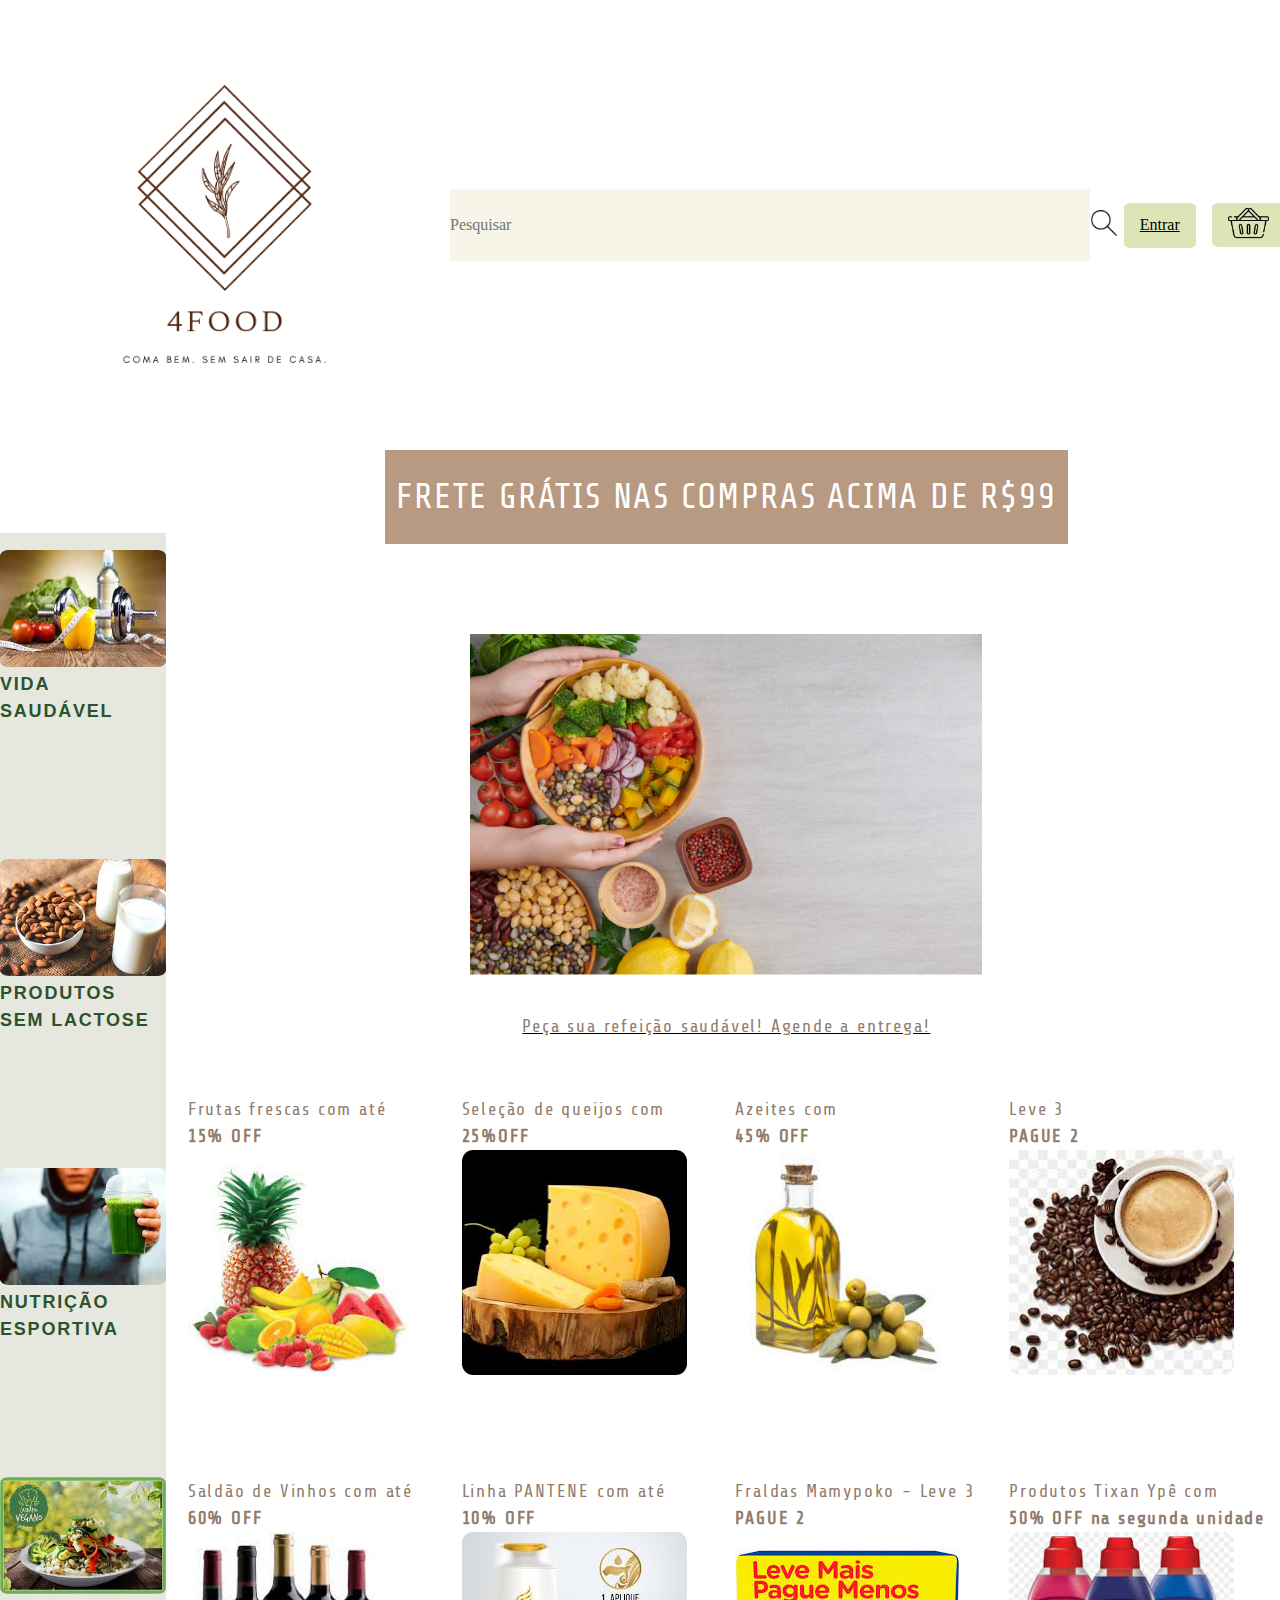
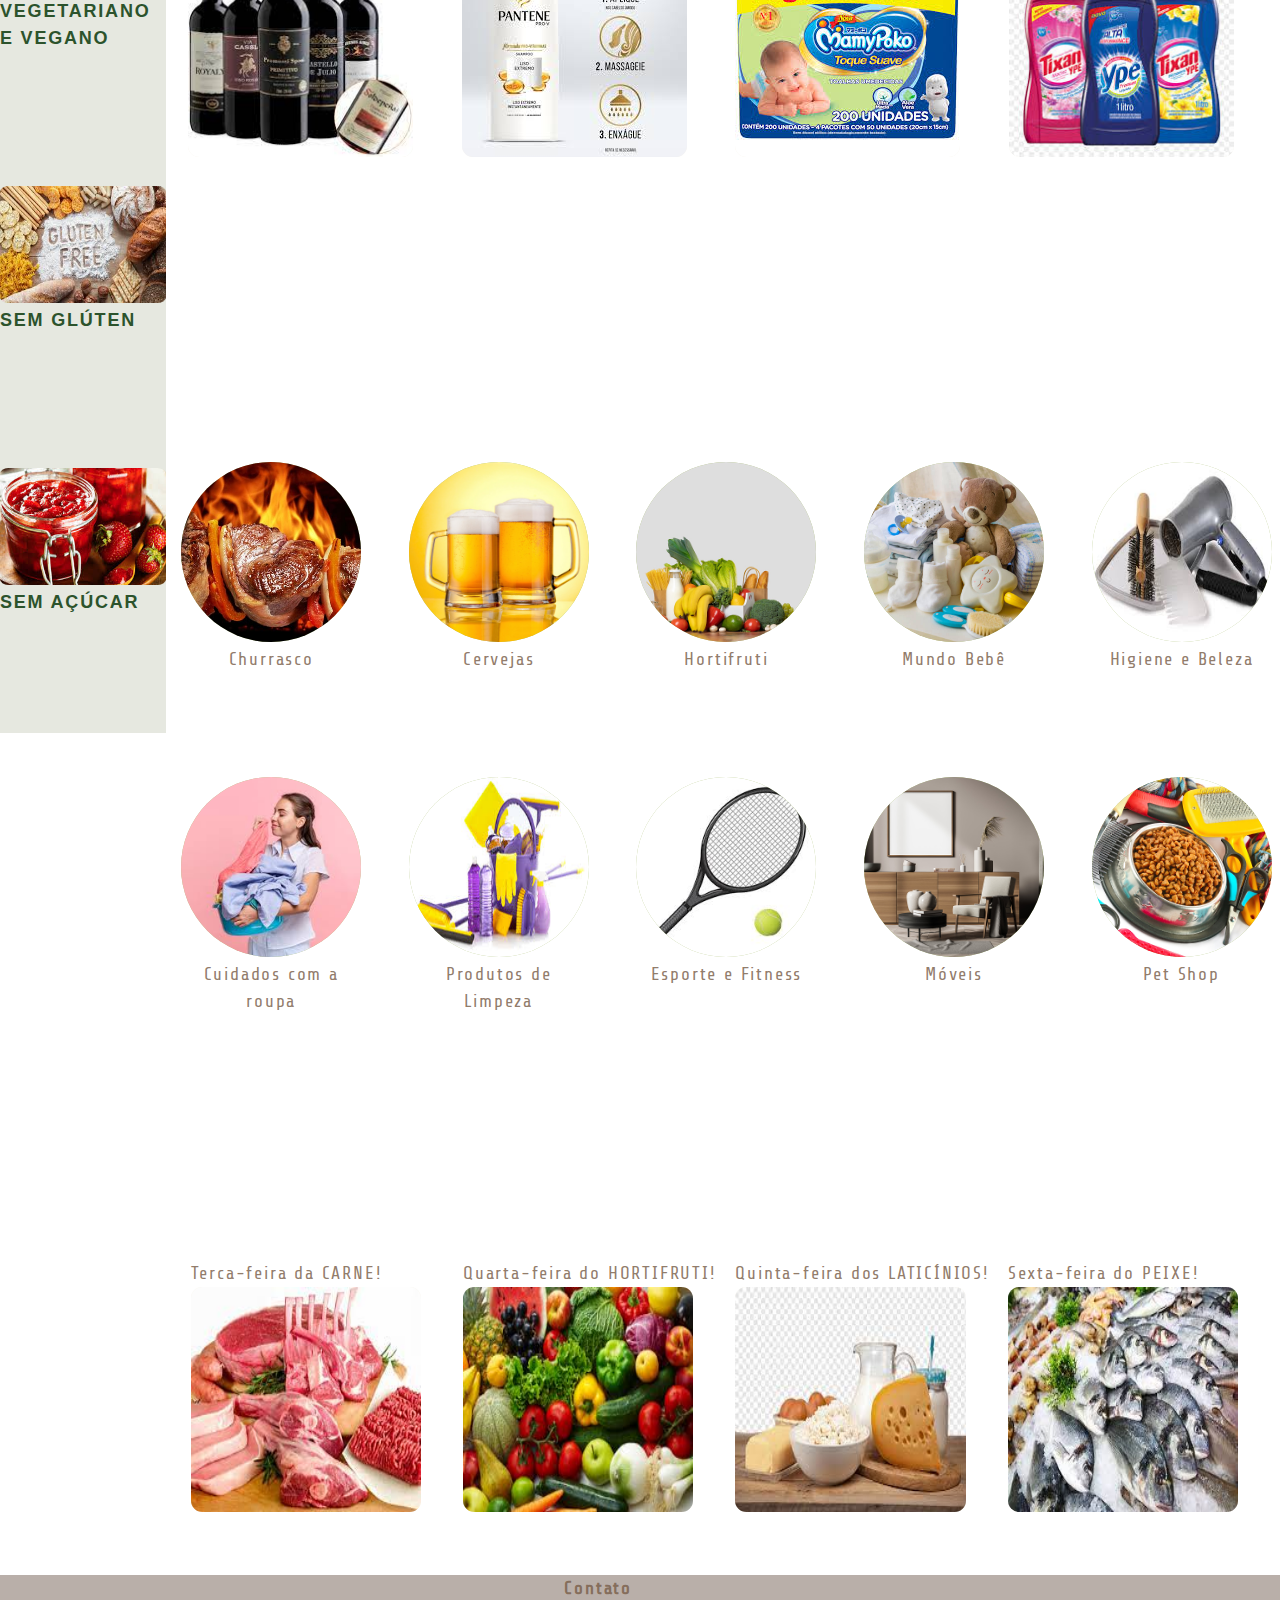
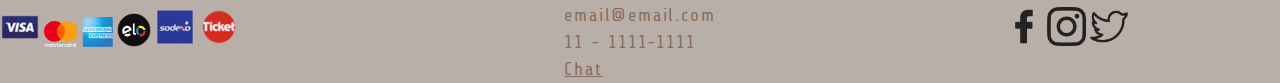
<file: laineMoura-DesktopPage/index.html>
<!DOCTYPE html>
<html lang="pt-br">

<head>
    <meta charset="UTF-8">
    <meta http-equiv="X-UA-Compatible" content="IE=edge">
    <meta name="viewport" content="width=device-width, initial-scale=1.0">
    <link rel="preconnect" href="https://fonts.googleapis.com">
    <link rel="preconnect" href="https://fonts.gstatic.com" crossorigin>
    <link href="https://fonts.googleapis.com/css2?family=Raleway:wght@100&family=Share+Tech&display=swap"
        rel="stylesheet">
    <link rel="stylesheet" href="./style.css">
    <title>4Food</title>
</head>

<div class="container">
    <!-- HEADER -->
    <header>
        <img id="logo" src="./assets/fourfood.png" alt="logo-4food">
        <div class="container-pesquisa-e-botoes">
            <div class="container-pesquisa">
                <input type="text" name="txt-pesquisa" id="txt-pesquisa" placeholder="Pesquisar">
                <button class="lupa-pesquisa"><img src="./assets/lupa.png" alt="lupa-para-pesquisa"></button>
            </div>
            <div class="botoes-login-cesta">
                <button id="btn-login"><a href="./login.html">Entrar</a></button>
                <button id="btn-cesta"><img src="./assets/cesta.png" alt="cesta-com-compras"></button>
            </div>
        </div>
    </header>

    <!-- ASIDE -->
    <aside id="aside-esquerdo">
        <div class="card-aside-esquerdo">
            <img src="Imagens/vida saudável.jpg" alt="prato saudavel com peso e fita métrica">
            <p>VIDA SAUDÁVEL</p>
        </div>
        <div class="card-aside-esquerdo">
            <img src="Imagens/vida saudavel 1.jpg" alt="Produtos sem lactose - leite de amêndoas">
            <p>PRODUTOS SEM LACTOSE</p>
        </div>
        <div class="card-aside-esquerdo">
            <img src="Imagens/vida saudavel 2.jpg" alt="suco verde pós treino - Nutrição esportiva">
            <p>NUTRIÇÃO ESPORTIVA</p>
        </div>
        <div class="card-aside-esquerdo">
            <img src="Imagens/vida saudavel 3.jpg" alt="prato vegano">
            <p>VEGETARIANO E VEGANO</p>
        </div>
        <div class="card-aside-esquerdo">
            <img src="Imagens/vida saudavel 4.jpg" alt="produtos sem glutém">
            <p>SEM GLÚTEN</p>
        </div>
        <div class="card-aside-esquerdo">
            <img src="Imagens/vida saudavel 5.jpg">
            <p>SEM AÇÚCAR</p>
        </div>
    </aside>

    <!-- MAIN -->
    <main>
        <div class="banner">
            <p>FRETE GRÁTIS NAS COMPRAS ACIMA DE R$99</p>
        </div>
        <div class="refeicoes-saudaveis" >
            <a href="peca-refeicao.html"><img src="./Imagens/bacia-de-salada.jpg" alt="Prato de salada - Refeição Saudável">
            <p>Peça sua refeição saudável! Agende a entrega!</p></a>
        </div>
        <div class="container-promo-dia">
            <div class="card-promo-dia">
                <p>Frutas frescas com até <br> <span>15% OFF</span></p>
                <img src="Imagens/promo-dia.jpg" alt="frutas - promoção">
            </div>
            <div class="card-promo-dia">
                <p>Seleção de queijos com <br> <span>25%OFF</span></p>
                <img src="Imagens/promo-dia 2.jpg" alt="queijos - promoção">
            </div>
            <div class="card-promo-dia">
                <p>Azeites com <br> <span>45% OFF</span></p>
                <img src="Imagens/promo-dia 4.jpg" alt="azeite - promoção">
            </div>
            <div class="card-promo-dia">
                <p>Leve 3 <br> <span>PAGUE 2</span></p>
                <img src="Imagens/promo-dia 6.jpg" alt=" café - promoção">
            </div>
            <div class="card-promo-dia">
                <p>Saldão de Vinhos com até <br> <span>60% OFF</span></p>
                <img src="Imagens/promo-dia 3.jpg" alt="Vinhos - promoção">
            </div>
            <div class="card-promo-dia">
                <p>Linha PANTENE com até <br> <span>10% OFF</span></p>
                <img src="Imagens/promo-dia 7.jpg" alt="marca de shampoos - promoção">
            </div>
            <div class="card-promo-dia">
                <p>Fraldas Mamypoko - Leve 3 <br> <span>PAGUE 2</span></p>
                <img src="Imagens/promo-dia 8.jpg" alt="marca de fraldas descartáveis - promoção">
            </div>
            <div class="card-promo-dia">
                <p>Produtos Tixan Ypê com <br> <span>50% OFF na segunda unidade</span></p>
                <img src="Imagens/promo-dia 9.jpg" alt="Produtos de limpeza - promoção">
            </div>
        </div>

        <div class="container-secoes-produtos">
            <div class="secao-de-produtos">
                <img class="foto-secao-de-produtos" src="Imagens/secaoprodutos1.webp" alt="churrasco">
                <p>Churrasco</p>
            </div>
            <div class="secao-de-produtos">
                <img class="foto-secao-de-produtos" src="Imagens/secaoprodutos2.webp" alt="cerveja">
                <p>Cervejas</p>
            </div>
            <div class="secao-de-produtos">
                <img class="foto-secao-de-produtos" src="Imagens/hortifruti.jpg" alt="hortifruti">
                <p>Hortifruti</p>
            </div>
            <div class="secao-de-produtos">
                <img class="foto-secao-de-produtos" src="Imagens/secaoprodutos4.webp" alt="mundo bebê">
                <p>Mundo Bebê</p>
            </div>
            <div class="secao-de-produtos">
                <img class="foto-secao-de-produtos" src="Imagens/secaoprodutos5.webp" alt="Higiene e Beleza">
                <p>Higiene e Beleza</p>
            </div>
            <div class="secao-de-produtos">
                <img class="foto-secao-de-produtos" src="Imagens/secaoprodutos6.webp" alt="amaciante e sabão - roupas">
                <p>Cuidados com a roupa</p>
            </div>
            <div class="secao-de-produtos">
                <img class="foto-secao-de-produtos" src="Imagens/secaoprodutos7.webp" alt="produtos de limpeza">
                <p>Produtos de Limpeza</p>
            </div>
            <div class="secao-de-produtos">
                <img class="foto-secao-de-produtos" src="Imagens/secaoprodutos8.webp" alt="esportes">
                <p>Esporte e Fitness</p>
            </div>
            <div class="secao-de-produtos">
                <img class="foto-secao-de-produtos" src="Imagens/secaoprodutos9.webp" alt="móveis">
                <p>Móveis</p>
            </div>
            <div class="secao-de-produtos">
                <img class="foto-secao-de-produtos" src="Imagens/secaoprodutos10.webp" alt="pet shop">
                <p>Pet Shop</p>
            </div>
        </div>

        <div class="container-produtos-dia">
            <div class="cards-produto-dia">
                <p>Terca-feira da CARNE!</p>
                <img src="Imagens/açougue.jpg" alt="promocao do dia - açougue">
            </div>
            <div class="cards-produto-dia">
                <p>Quarta-feira do HORTIFRUTI!</p>
                <img src="Imagens/produto-dia2.webp" alt="promocao do dia - verduras e legumes">
            </div>
            <div class="cards-produto-dia">
                <p>Quinta-feira dos LATICÍNIOS!</p>
                <img src="Imagens/produto-dia3.webp" alt="promocao do dia - produtos derivados do leite">
            </div>
            <div class="cards-produto-dia">
                <p>Sexta-feira do PEIXE!</p>
                <img src="Imagens/peixe.jpg" alt="promocao do dia - peixe">
            </div>
        </div>
    </main>

    <!-- FOOTER -->
    <footer>
        <div class="forma-de-pagamento">
            <img class="cartao" src="./Imagens/visa.webp" alt="cartão visa">
            <img class="cartao" src="./Imagens/master.svg" alt="cartão master">
            <img class="cartao" src="./Imagens/amex.svg" alt="cartão amex">
            <img class="cartao" src="./Imagens/elo.svg" alt="cartão elo">
            <img class="cartao" src="./Imagens/sodexo.webp" alt="cartão sodexo">
            <img class="cartao" src="./Imagens/ticket.webp" alt="cartão ticket">
        </div>
        <div class="contato">
            <h2>Contato</h2>
            <p>email@email.com</p>
            <p>11 - 1111-1111</p>
            <p><a href="#">Chat</a></p>
        </div>
        <div class="redes-sociais">
            <a href="#" target="_blank" ><img class="img-rede-social" src="./Imagens/logo-facebook.png" alt="logo facebook"></a>
            <a href="#" target="_blank" ><img class="img-rede-social" src="./Imagens/logo-instagram.png" alt="logo instagram"></a>
            <a href="#" target="_blank" ><img class="img-rede-social" src="./Imagens/logo-twitter.png" alt="logo twitter"></a>
        </div>
    </footer>
</div>

</body>

</html>
</file>
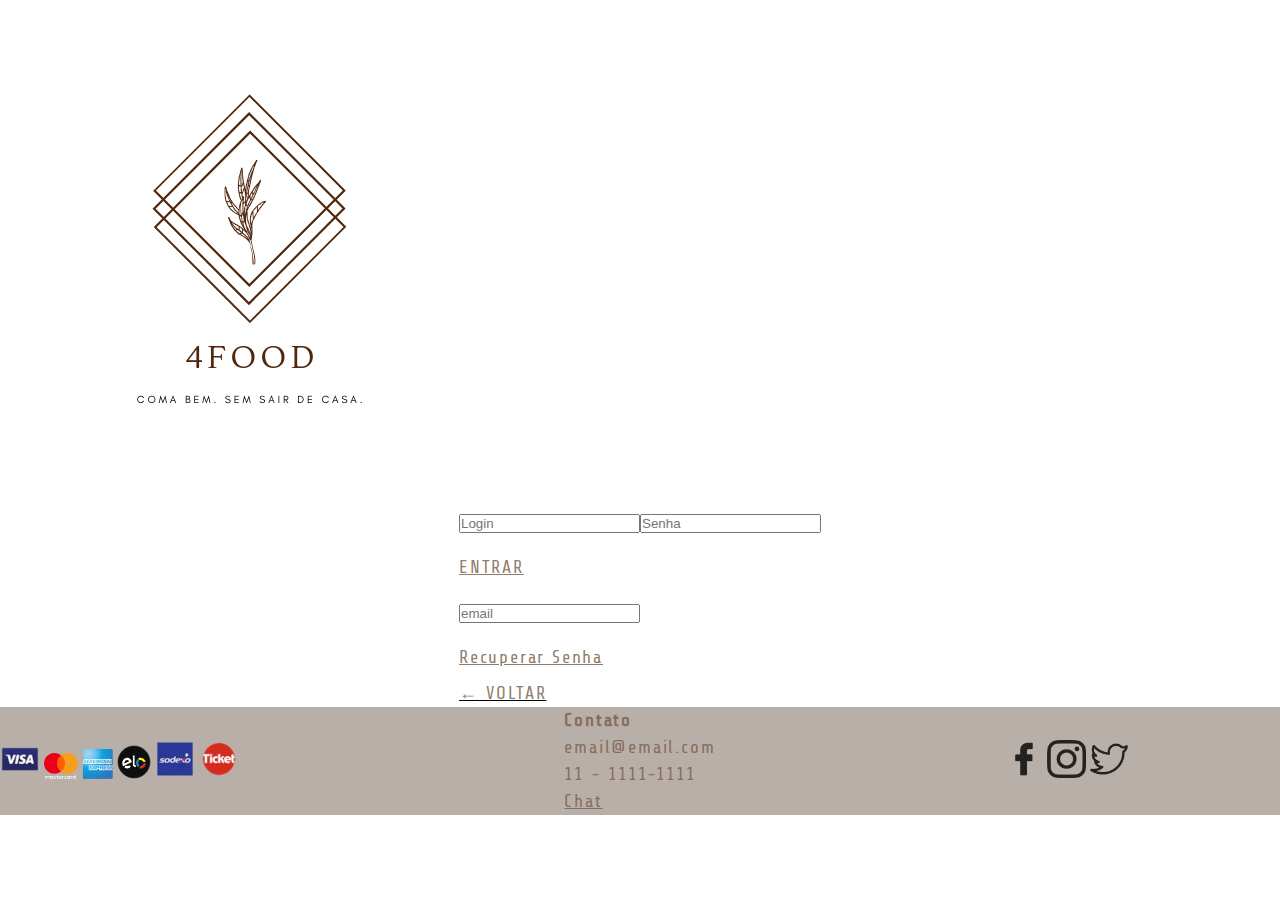
<file: laineMoura-DesktopPage/login.html>
<!DOCTYPE html>
<html lang="pt-br">

<head>
    <meta charset="UTF-8">
    <meta http-equiv="X-UA-Compatible" content="IE=edge">
    <meta name="viewport" content="width=device-width, initial-scale=1.0">
    <link rel="preconnect" href="https://fonts.googleapis.com">
    <link rel="preconnect" href="https://fonts.gstatic.com" crossorigin>
    <link href="https://fonts.googleapis.com/css2?family=Raleway:wght@100&family=Share+Tech&display=swap"
        rel="stylesheet">
    <link rel="stylesheet" href="./style.css">
    <title>4Food</title>
</head>

<!-- HEADER -->
<div class="container-login">
    <header class="header-login">
        <img class="logo-login" src="./assets/fourfood.png" alt="logo-4food">
    </header>
    <main>
        <div class="formulario">
            <input type="text" name="txt-pesquisa" id="" placeholder="Login">
            <input type="password" name="txt-pesquisa" id="" placeholder="Senha">
            <br>
            <button class="btn-login" ><a href="#">ENTRAR</a></button>
            <br>
            <input type="email" name="txt-pesquisa" id="" placeholder="email">
            <br>
            <button class="btn-login" ><a href="#">Recuperar Senha</a></button>
    
            <a href="./index.html">
                <p> &#8592; VOLTAR</p>
            </a>
        </div>
    
    </main>
</div>



<!-- FOOTER -->
    <footer class="footer-login">
        <div class="forma-de-pagamento">
            <img class="cartao" src="./Imagens/visa.webp" alt="cartão visa">
            <img class="cartao" src="./Imagens/master.svg" alt="cartão master">
            <img class="cartao" src="./Imagens/amex.svg" alt="cartão amex">
            <img class="cartao" src="./Imagens/elo.svg" alt="cartão elo">
            <img class="cartao" src="./Imagens/sodexo.webp" alt="cartão sodexo">
            <img class="cartao" src="./Imagens/ticket.webp" alt="cartão ticket">
        </div>
        <div class="contato">
            <h2>Contato</h2>
            <p>email@email.com</p>
            <p>11 - 1111-1111</p>
            <p><a href="#">Chat</a></p>
        </div>
        <div class="redes-sociais">
            <a href="#" target="_blank" ><img class="img-rede-social" src="./Imagens/logo-facebook.png" alt="logo facebook"></a>
            <a href="#" target="_blank" ><img class="img-rede-social" src="./Imagens/logo-instagram.png" alt="logo instagram"></a>
            <a href="#" target="_blank" ><img class="img-rede-social" src="./Imagens/logo-twitter.png" alt="logo twitter"></a>
        </div>
    </footer>
</div>

</body>

</html>
</file>
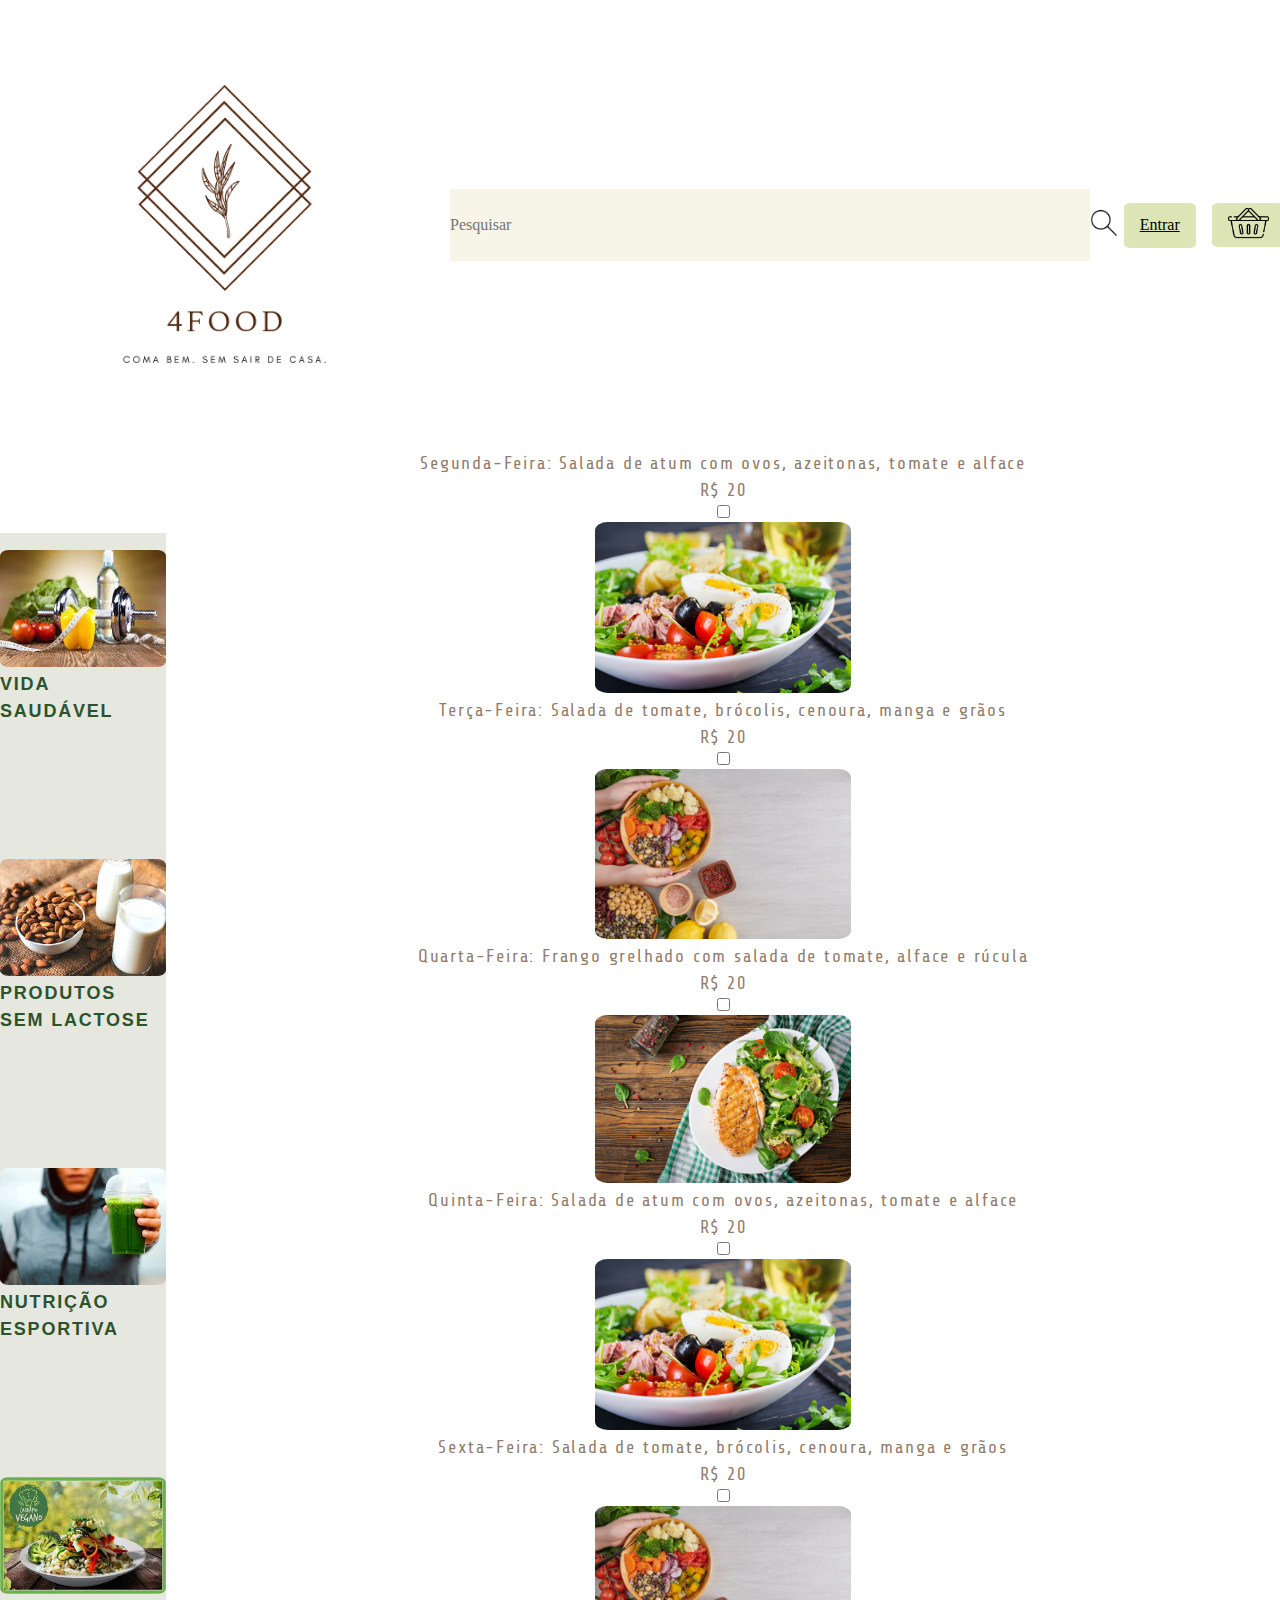
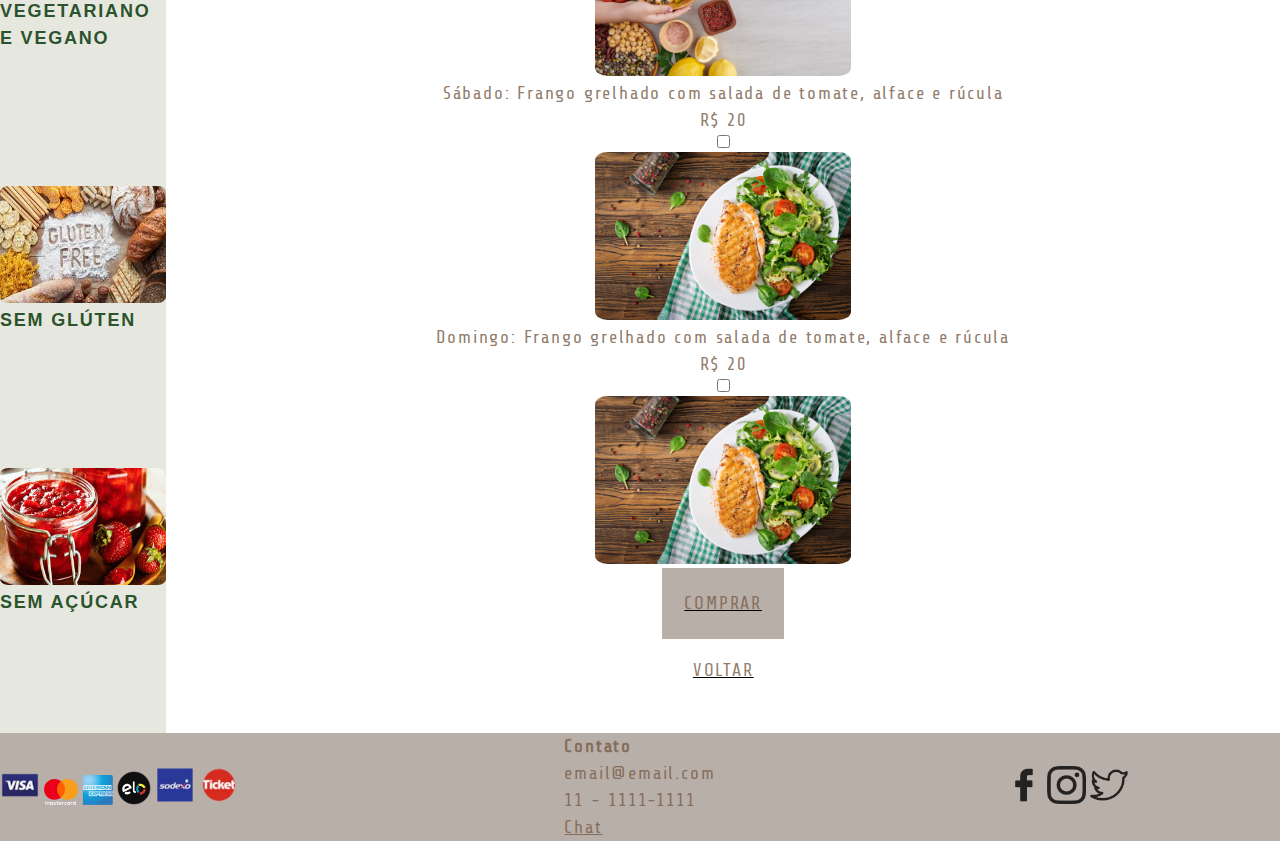
<file: laineMoura-DesktopPage/peca-refeicao.html>
<!DOCTYPE html>
<html lang="pt-br">

<head>
    <meta charset="UTF-8">
    <meta http-equiv="X-UA-Compatible" content="IE=edge">
    <meta name="viewport" content="width=device-width, initial-scale=1.0">
    <link rel="preconnect" href="https://fonts.googleapis.com">
    <link rel="preconnect" href="https://fonts.gstatic.com" crossorigin>
    <link href="https://fonts.googleapis.com/css2?family=Raleway:wght@100&family=Share+Tech&display=swap"
        rel="stylesheet">
    <link rel="stylesheet" href="./style.css">
    <title>4Food</title>
</head>

<div class="container">
    <!-- HEADER -->
    <header>
        <img id="logo" src="./assets/fourfood.png" alt="logo-4food">
        <div class="container-pesquisa-e-botoes">
            <div class="container-pesquisa">
                <input type="text" name="txt-pesquisa" id="txt-pesquisa" placeholder="Pesquisar">
                <button class="lupa-pesquisa"><img src="./assets/lupa.png" alt="lupa-para-pesquisa"></button>
            </div>
            <div class="botoes-login-cesta">
                <button id="btn-login"><a href="./login.html">Entrar</a></button>
                <button id="btn-cesta"><img src="./assets/cesta.png" alt="cesta-com-compras"></button>
            </div>
        </div>
    </header>

    <!-- ASIDE -->
    <aside id="aside-esquerdo">
        <div class="card-aside-esquerdo">
            <img src="Imagens/vida saudável.jpg" alt="prato saudavel com peso e fita métrica">
            <p>VIDA SAUDÁVEL</p>
        </div>
        <div class="card-aside-esquerdo">
            <img src="Imagens/vida saudavel 1.jpg" alt="Produtos sem lactose - leite de amêndoas">
            <p>PRODUTOS SEM LACTOSE</p>
        </div>
        <div class="card-aside-esquerdo">
            <img src="Imagens/vida saudavel 2.jpg" alt="suco verde pós treino - Nutrição esportiva">
            <p>NUTRIÇÃO ESPORTIVA</p>
        </div>
        <div class="card-aside-esquerdo">
            <img src="Imagens/vida saudavel 3.jpg" alt="prato vegano">
            <p>VEGETARIANO E VEGANO</p>
        </div>
        <div class="card-aside-esquerdo">
            <img src="Imagens/vida saudavel 4.jpg" alt="produtos sem glutém">
            <p>SEM GLÚTEN</p>
        </div>
        <div class="card-aside-esquerdo">
            <img src="Imagens/vida saudavel 5.jpg">
            <p>SEM AÇÚCAR</p>
        </div>
    </aside>

    <!-- MAIN -->
    <main>
        <div class="container-refeicoes-saudaveis">
            <div class="card-refeicao-saudavel">
                <div>
                    <p>Segunda-Feira: Salada de atum com ovos, azeitonas, tomate e alface</p>
                    <p>R$ 20</p>
                    <input type="checkbox" name="" id="">
                </div>
                <img src="./Imagens/comida-saudavel.jpg"
                    alt="Salada de Segunda feira - Atum, tomate, ovos, azeitonas e alface ">

            </div>
            <div class="card-refeicao-saudavel">
                <div>
                    <p>Terça-Feira: Salada de tomate, brócolis, cenoura, manga e grãos</p>
                    <p>R$ 20</p>
                    <input type="checkbox" name="" id="">
                </div>
                <img src="./Imagens/bacia-de-salada.jpg" alt="Salada de tomate, brócolis, cenoura, manga e grãos">
            </div>
            <div class="card-refeicao-saudavel">
                <div>
                    <p>Quarta-Feira: Frango grelhado com salada de tomate, alface e rúcula</p>
                    <p>R$ 20</p>
                    <input type="checkbox" name="" id="">
                </div>
                <img src="./Imagens/frango-grelhado.jpg" alt="Frango grelhado com salada de tomate, alface e rúcula">
            </div>
            <div class="card-refeicao-saudavel">
                <div>
                    <p>Quinta-Feira: Salada de atum com ovos, azeitonas, tomate e alface</p>
                    <p>R$ 20</p>
                    <input type="checkbox" name="" id="">
                </div>
                <img src="./Imagens/comida-saudavel.jpg"
                    alt="Salada de Segunda feira - Atum, tomate, ovos, azeitonas e alface ">
            </div>
            <div class="card-refeicao-saudavel">
                <div>
                    <p>Sexta-Feira: Salada de tomate, brócolis, cenoura, manga e grãos</p>
                    <p>R$ 20</p>
                    <input type="checkbox" name="" id="">
                </div>
                <img src="./Imagens/bacia-de-salada.jpg" alt="Salada de tomate, brócolis, cenoura, manga e grãos">
            </div>
            <div class="card-refeicao-saudavel">
                <div>
                    <p>Sábado: Frango grelhado com salada de tomate, alface e rúcula</p>
                    <p>R$ 20</p>
                    <input type="checkbox" name="" id="">
                </div>
                <img src="./Imagens/frango-grelhado.jpg" alt="Frango grelhado com salada de tomate, alface e rúcula">
            </div>
            <div class="card-refeicao-saudavel">
                <div>
                    <p>Domingo: Frango grelhado com salada de tomate, alface e rúcula</p>
                    <p>R$ 20</p>
                    <input type="checkbox" name="" id="">
                </div>
                <img src="./Imagens/frango-grelhado.jpg" alt="Frango grelhado com salada de tomate, alface e rúcula">
            </div>
            <a href="#"><p  id="botao-pedir-refeicao">COMPRAR</p></a>

            <br>

            <a href="./index.html">
                <p>VOLTAR</p>
            </a>
        </div>
</div>
</main>

<!-- FOOTER -->
<footer>
    <div class="forma-de-pagamento">
        <img class="cartao" src="./Imagens/visa.webp" alt="cartão visa">
        <img class="cartao" src="./Imagens/master.svg" alt="cartão master">
        <img class="cartao" src="./Imagens/amex.svg" alt="cartão amex">
        <img class="cartao" src="./Imagens/elo.svg" alt="cartão elo">
        <img class="cartao" src="./Imagens/sodexo.webp" alt="cartão sodexo">
        <img class="cartao" src="./Imagens/ticket.webp" alt="cartão ticket">
    </div>
    <div class="contato">
        <h2>Contato</h2>
        <p>email@email.com</p>
        <p>11 - 1111-1111</p>
        <p><a href="#">Chat</a></p>
    </div>
    <div class="redes-sociais">
        <a href="#" target="_blank" ><img class="img-rede-social" src="./Imagens/logo-facebook.png" alt="logo facebook"></a>
        <a href="#" target="_blank" ><img class="img-rede-social" src="./Imagens/logo-instagram.png" alt="logo instagram"></a>
        <a href="#" target="_blank" ><img class="img-rede-social" src="./Imagens/logo-twitter.png" alt="logo twitter"></a>
    </div>
</footer>
</div>

</body>

</html>
</file>
<file: laineMoura-DesktopPage/style.css>
* {
    margin: 0;
    padding: 0;
}

a {
    color: inherit;
}

button,
#txt-pesquisa {
    background: none;
    color: inherit;
    border: none;
    padding: 0;
    font: inherit;
    outline: inherit;
}

img {
    border-radius: 5%;
}

button {
    cursor: pointer;
}


/*GRID DO BODY*/

.container {
    display: grid;
    grid-template-columns: 1fr 7fr;
    grid-template-areas: "header header"
        "asideE main "
        "footer footer ";
    }


/*============= HEADER ==============*/

header {
    display: grid;
    flex-direction: row;
    grid-template-columns: 1fr 3fr 1fr;
    grid-area: header;
}

#logo {
    width: 50vh;
}

.container-pesquisa-e-botoes,
.container-pesquisa,
.botoes-login-cesta {
    display: flex;
    align-self: center;
}


#txt-pesquisa {
    background: #f0ead281;
    outline: none;
    height: 8vh;
    width: 50vw;
}

.lupa-pesquisa img {
    width: 2vw;
    padding: 0 0 0 5%;
}

.lupa-pesquisa:hover {
    transform: scale(1.1);
}

#btn-login,
#btn-cesta {
    margin: 0 10%;
    padding: 0 20%;
    align-self: center;
    border-radius: 10%;
}

#btn-login {
    background: #DDE5B6;
    height: 5vh;
}

#btn-cesta {
    background: #DDE5B6;
}

#btn-cesta img {
    width: 4.5vh
}

/*============ MAIN ============*/
main {
    grid-area: main;
}


.formulario {
    display: table;
    margin: 0 auto;
    line-height: 5vh;
}

p,
h2,
.btn-login {
    font-family: 'Raleway', sans-serif;
    font-family: 'Share Tech', sans-serif;
    font-size: 2vh;
    line-height: 3vh;
    color: #7a604bd3;
    letter-spacing: .2vh;
}

main p span {
    font-weight: 700;
}

.banner {
    display: flex;
    justify-content: center;
}

.banner p {
    background: #a98467d3;
    font-size: 2.2rem;
    color: white;
    padding: 3% 1%;
}

.refeicoes-saudaveis {
    text-align: center;
    margin: 5% 0;
}

.refeicoes-saudaveis img {
    width: 40vw;
    margin: 1% 0;
    padding: 2% 0;
}

.container-refeicoes-saudaveis {
    text-align: center;
}

.card-refeicao-saudavel img {
    width: 20vw;
    text-align: center;
}

#botao-pedir-refeicao {
    margin: 0 auto;
    width: min-content;
    padding: 2% 2%;
    background: #6c584c7a;
}

.container-promo-dia {
    height: 80vh;
    grid-template-columns: 1fr 1fr 1fr 1fr;
    grid-template-rows: 1fr 1fr;
    margin-top: 5%;
    display: grid;
    flex-direction: row;
    justify-self: center;
    row-gap: 5vh;
    column-gap: 2vh;
}

.card-promo-dia img{
    background: #f0ead279;
    height: 25vh;
    width: 25vh;
    justify-self: center;
    align-self: center;
    text-align: center;

}

.card-promo-dia:hover {
    transform: scale(1.1);
}

.container-secoes-produtos {
    height: 60vh;
    grid-template-columns: 1fr 1fr 1fr 1fr 1fr;
    grid-template-rows: 1fr 1fr;
    margin-top: 20%;
    display: grid;
    flex-direction: row;
    row-gap: 10vh;
    column-gap: 2vh;
}

.foto-secao-de-produtos {
    border-radius: 50%;
    height: 100%;
}

.secao-de-produtos {
    background: #ADC178;
    height: 20vh;
    width: 20vh;
    justify-self: center;
    align-self: center;
    text-align: center;
    border-radius: 50%;
}

.foto-secao-de-produtos {
    height: 20vh;
    width: 20vh;
    border-radius: 50%;
}

.secao-de-produtos:hover {
    transform: scale(1.1);
}

.container-produtos-dia {
    height: 35vh;
    grid-template-columns: 1fr 1fr 1fr 1fr;
    grid-template-rows: 1fr 1fr;
    margin-top: 25%;
    display: grid;
    flex-direction: row;
    justify-self: center;
    row-gap: 2vh;
    column-gap: 2vh;
}

.cards-produto-dia img{
    background: #f0ead279;
    height: 25vh;
    width: 18vw;
    justify-self: center;
    align-self: center;
    text-align: center;
}

.cards-produto-dia:hover {
    transform: scale(1.05);
}

/*============== ASIDE ESQUERDO ===============*/

aside {
    margin-top: 50%;
}


#aside-esquerdo {
    height: 200vh;
    width: 13vw;
    display: grid;
    flex-direction: column;
    background: #6c794b2c;
    grid-area: asideE;
}

.card-aside-esquerdo img{
    width: 13vw;
    height: 13vh;
    background: #aec1782c;
    margin-top: 10%;
    justify-self: center;
    text-align: center;
}

.card-aside-esquerdo p {
    font-family: 'Franklin Gothic Medium', 'Arial Narrow', Arial, sans-serif;
    font-weight: 700;
    color: rgb(44, 83, 44);
}


/*============ FOOTER =================*/
footer {
    width: 100vw;
    grid-area: footer;
    background: #6c584c7a;
    display: grid;
    grid-template-columns: repeat(3, 1fr);
}

.redes-sociais {
    justify-self: center;
    align-self: center;
}

.forma-de-pagamento {
    align-self: center;
}

.contato {
    justify-self: center;
}

.img-rede-social {
    width: 3vw;
    justify-items: center;
    opacity: 80%;
}

@media screen and (min-width:780px) and (max-width: 1025px){
    
    main {
        text-align: center;
    }
    #logo {
        width: 20vh;
    }

    .card-aside-esquerdo p {
        font-size: 1.5vh;
        align-content: center;
    }
    
    .container-promo-dia {
        height: 100vh;
        display: grid;
        grid-template-columns: 1fr 1fr;
    }

    .container-secoes-produtos {
        display: grid;
        grid-template-columns: 1fr 1fr;
        height: 80vh; 
        margin: 50% 0;
    }

    .container-produtos-dia {
        margin: 80% 0 10% 0;
        height: 80vh;
        display: grid;
        grid-template-columns: 1fr 1fr;
    }

    footer {
        width: 99vw;
    }
    
}

@media screen and (min-width:376px) and (max-width: 779px){
    
    main {
        text-align: center;
    }
    #logo {
        width: 10vh;
    }
    
    .banner p {
        font-size: 1.5vh;
    }

    .card-promo-dia img{
        width: 20vw;
        height: 20vw;

    }

    .card-aside-esquerdo p {
        font-size: 1.5vh;
        align-content: center;
    }
    
    .container-promo-dia {
        height: 100vh;
        display: grid;
        grid-template-columns: 1fr 1fr;
    }

    .container-secoes-produtos {
        display: grid;
        grid-template-columns: 1fr 1fr;
        height: 80vh; 
        margin: 50% 0;
    }

    .container-produtos-dia {
        margin: 150% 0 10% 0;
        height: 80vh;
        display: grid;
        grid-template-columns: 1fr 1fr;
    }

    .container-produtos-dia img {
        width: 25vw;
        height: 15vh;
    }

    #aside-esquerdo {
        display: none;
    }

    footer {
        width: 99vw;
    }
    
}


@media screen and (max-width:375px) {

    .container {
        display: grid;
        grid-template-columns: 1fr 7fr;
        grid-template-areas: "header header"
            "main main "
            "footer footer ";
        }

    #logo {
        width: 10vh;
        margin-top: 30%;
    }

    .logo-login {
        width: 30vh;
        margin-left: 80px;
    }

    .container-pesquisa-e-botoes {
        display: flex;
    }

    .lupa-pesquisa img{
        width: 2vh;
    }

    .container-pesquisa-e-botoes {
        display: grid;
        flex-direction: column;
        grid-template-rows: 1fr 1fr;
        row-gap: 2vh;
        margin-top: 10%;
    }

    #txt-pesquisa {
        width: 280px;
    }

    .botoes-login-cesta {
        margin: 0 auto;
        margin-left: 10%;
    }
    .banner p {
        font-size: 2.5vh;
    }

    .refeicoes-saudaveis img {
        width: 280px;
    }

    .card-refeicao-saudavel img{
        width: 280px;
    }
    
    #aside-esquerdo {
        display: none;
    }

    main {
        text-align: center;
    }
    
    
    .container-promo-dia {
        display: none;
    }

    .container-secoes-produtos {
        display: grid;
        grid-template-columns: 1fr 1fr;
        height: 80vh; 
        margin: 10% 0;
    }

    .container-produtos-dia {
        margin: 150% 0 10% 0;
        height: 80vh;
        display: grid;
        grid-template-columns: 1fr 1fr;
    }

    .container-produtos-dia img {
        width: 30vw;
        height: 15vh;
    }

    .formulario {
        margin: 0 auto;
    }

    footer {
        width: 99vw;
    }

    .footer-login {
        bottom: 0;
        position: fixed;
        width: 100vw;
    }

    .forma-de-pagamento {
        display: grid;
        grid-template-columns: repeat(3, 1fr);
    }

    .cartao {
        width: 60%;
    }

    .img-rede-social {
        width: 30%;
    }
    
}
</file>
